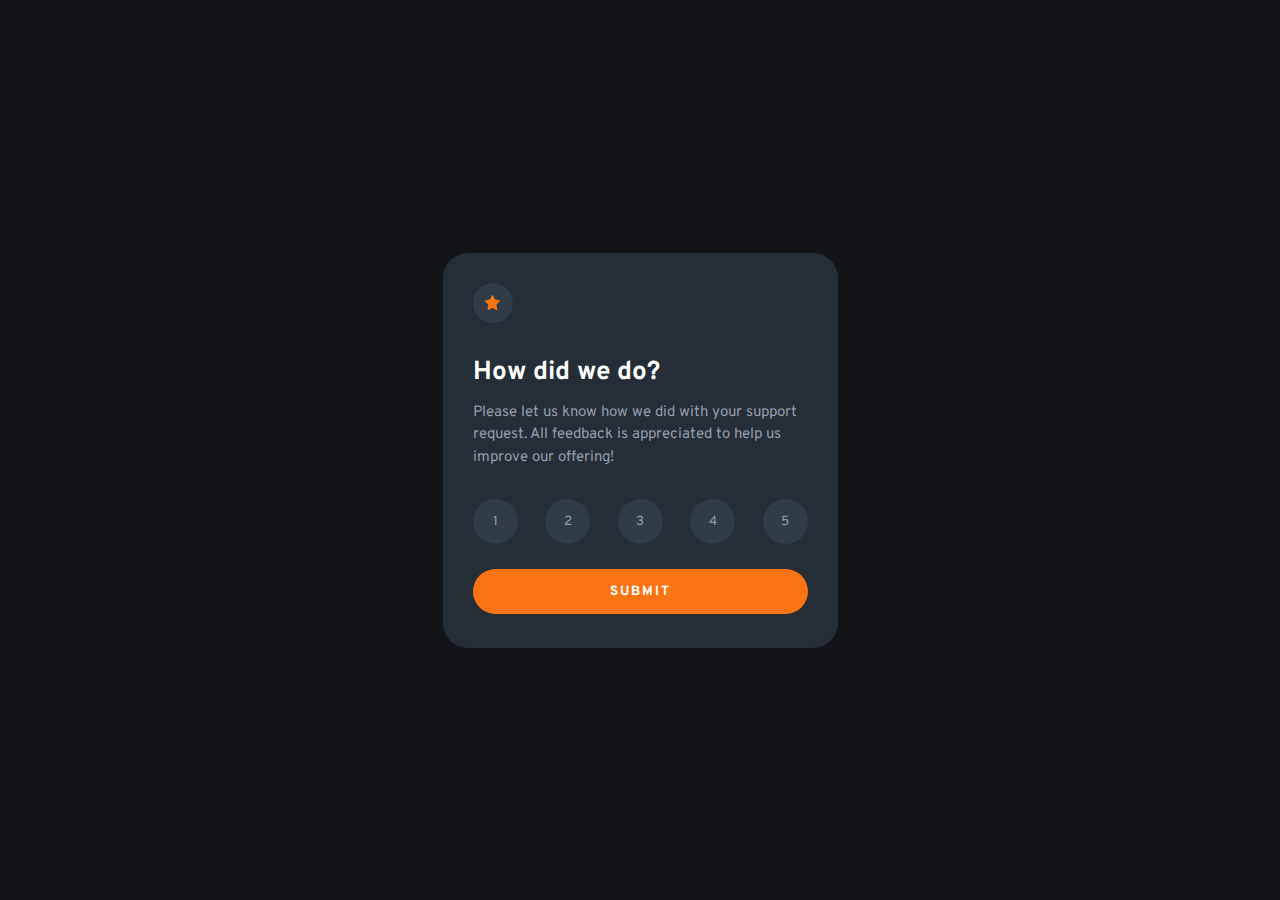
<file: index.html>
<!DOCTYPE html>
<html lang="en">
<head>
  <meta charset="UTF-8">
  <meta name="viewport" content="width=device-width, initial-scale=1.0"> <!-- displays site properly based on user's device -->
  <link rel="stylesheet" href="assets/style.css">
  <link rel="icon" type="image/png" sizes="32x32" href="./images/favicon-32x32.png">
  <title>Frontend Mentor | Interactive rating component</title>

 
</head>
<body>
    <main class="container">
      <div id="itemsMainpage">
        <div id ="starContainer">
        <div id="starItem">
            <img src="images/icon-star.svg" alt="Star">
        </div></div>
        <div id="txtMainpage">
            <h1>How did we do?</h1>
            <p>  Please let us know how we did with your support request. All feedback is appreciated to help us improve our offering!</p>
            </div>
          <div id="selectBtns">
              <button class="clickB" id = "b1" >1</button>
              <button class="clickB" id = "b2" >2</button>
              <button class="clickB" id = "b3" >3</button>
              <button class="clickB" id = "b4" >4</button>
              <button class="clickB" id = "b5" >5</button>
          </div>
        
          <button id="submitBtn">Submit</button>
      </div>
</main>

<script src="assets/script.js"></script>
</body>
</html>
</file>
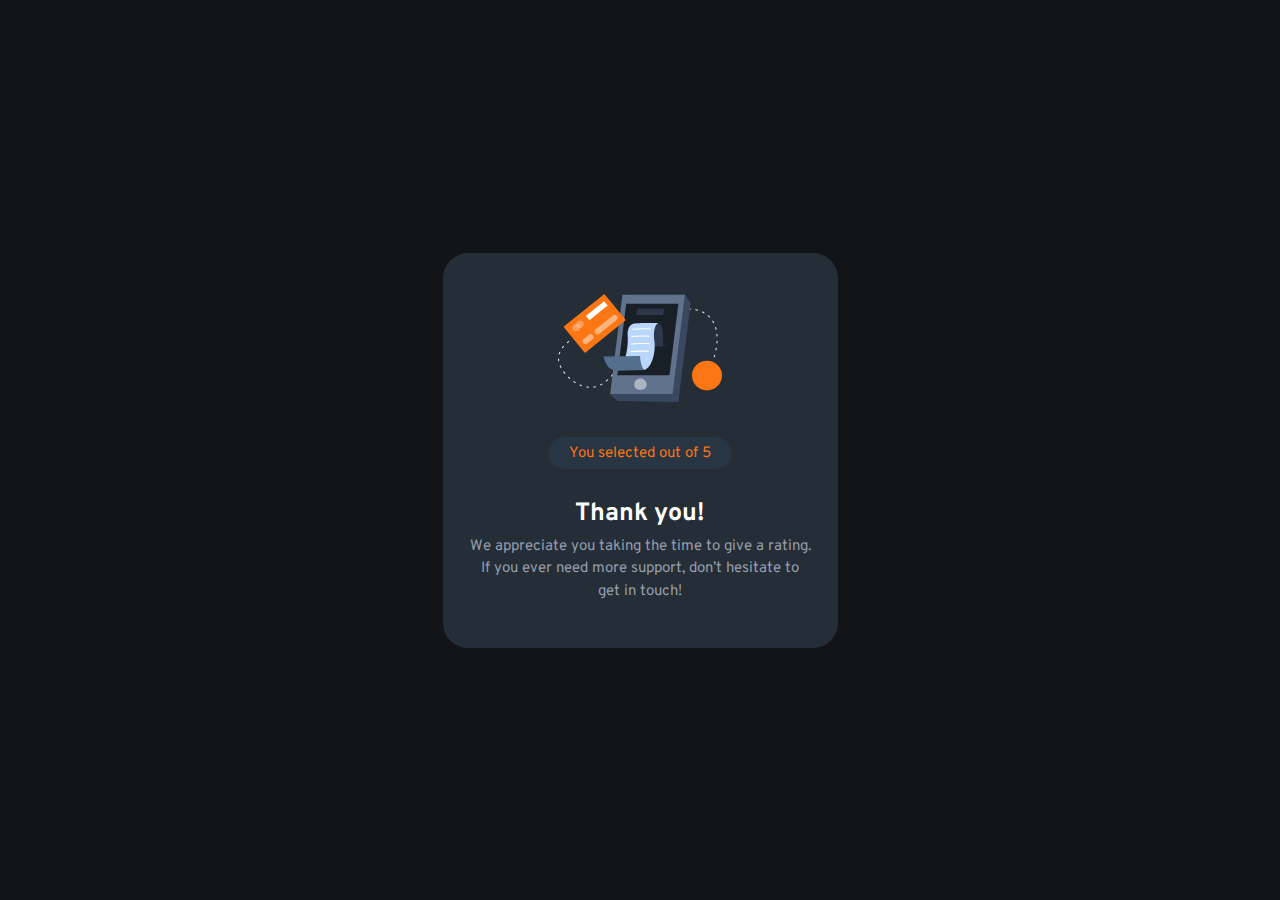
<file: thanks.html>
<!DOCTYPE html>
<html lang="en">
<head>
    <meta charset="UTF-8">
    <meta name="viewport" content="width=device-width, initial-scale=1.0">
    <link rel="stylesheet" href="assets/style.css">
    <title>Thanks</title>
</head>
<body>
    <main class="container">
        <div id="itemsThanks">
            <img src="images/illustration-thank-you.svg" alt="Thanks img">
            <div id="selected">
                <p>You selected <span id="value"></span> out of 5 </p>
            </div>
            <div id="thanksTxt">
                <h1>Thank you!</h1>
                <p>We appreciate you taking the time to give a rating. If you ever need more support, 
                don’t hesitate to get in touch! </p>
            </div>
        </div>
    </main>
    <script src="assets/thanks.js"></script>
</body>
</html>
</file>
<file: assets/style.css>
/* Commom */

@import url('https://fonts.googleapis.com/css2?family=Overpass:wght@400;700&display=swap');


* {
    padding:0;
    margin:0;
    vertical-align:baseline;
    list-style:none;
    border:0
    }

body{
    width: 100vw;
    height: 100vh;
    display: flex;
    align-items: center;
    justify-content: center;
    background-color: hsl(216, 12%, 8%);
    font-size: 15px;
    font-family: Overpass;
    font-weight: 400;
    
    
}
.container {
    min-width: 350px;
    width: 375px;
    height: 375px;
    background-color:hsl(213, 19%, 18%);
    border-radius: 25px;
    padding: 10px;
    margin: 50px;
   
}

/* Main page  */

#itemsMainpage {

    display: flex;
    justify-content: center;
    align-items: center;
    flex-direction: column;
    padding: 20px;
}

#starContainer{
    width: 100%; 
    display: flex;

}

#starItem{
    display: flex;
    align-items: center;
    justify-content: center;
    background-color:hsl(213, 20%, 24%);
    margin-bottom: 20px;
    width: 40px;
    height: 40px;
    border-radius: 100%;
    
}

#starItem img {
    width: 15px;
}

#txtMainpage{
    color: hsl(217, 12%, 63%);
    line-height: 1.5;
    margin-bottom: 5px;
}


#txtMainpage h1{
    color:hsl(0, 0%, 100%);
    margin: 10px 0;
    font-size: 26px;
    font-weight: 700;
    
}


#selectBtns {
    
    display: flex;
    width: 100%;
    justify-content: space-between; 
    margin: 25px 0;
    
     
}

button{
    background-color: hsl(213, 20%, 24%);
    color:hsl(217, 12%, 63%);
    font-family: Overpass;
    font-weight: 400;
}

#selectBtns button{
   
    width: 45px;
    height: 45px;
    border-radius: 100%;
  
    cursor: pointer;
}

.selected{
    background-color:hsl(25, 97%, 53%);
    color:hsl(0, 0%, 100%);
}
#selectBtns :hover{
    background-color: hsl(217, 12%, 63%);
    color:hsl(0, 0%, 100%);
    cursor: pointer;
}

#submitBtn{
    width: 100%;
    height: 45px;
    border-radius: 30px;
    background-color: hsl(25, 97%, 53%);
    color:hsl(0, 0%, 100%);
    font-family: Overpass;
    font-weight: 700;
    cursor: not-allowed;
    letter-spacing: 2px;
    text-transform: uppercase;
    

}

#submitBtn.active {
    cursor: pointer;
}

#submitBtn.active:hover {
    background-color: hsl(0, 0%, 100%);
    color: hsl(25, 97%, 53%);
    cursor: pointer;
}


/* Thanks page */

#itemsThanks{
    display: flex;
    align-items: center;
    justify-content: center;
    flex-direction: column;
    margin: 6px;
}



#itemsThanks img {
    margin: 10px;
    width: 45%;
    margin: 25px 0 20px 0;

}

#selected{
    display: flex;
    align-items: center;
    text-align: center;
    width: auto;
    height: 12px;
    background-color: hsl(211, 25%, 21%);
    color: hsl(25, 97%, 53%);
    border-radius: 15px;
    padding: 10px 10px;
    margin: 15px 0px;
   
}

#selected p{
    margin: 10px;
}

#thanksTxt{
    color: hsl(217, 12%, 63%);
    display: flex;
    flex-direction: column;
    align-items: center;
    justify-content: center;
    text-align: center;
    line-height: 1.5;
    margin: 10px;
    
}



#thanksTxt h1{
    color: hsl(0, 0%, 100%);
    font-size: 25px;
    margin: 2px 10px;
    
}
</file>
